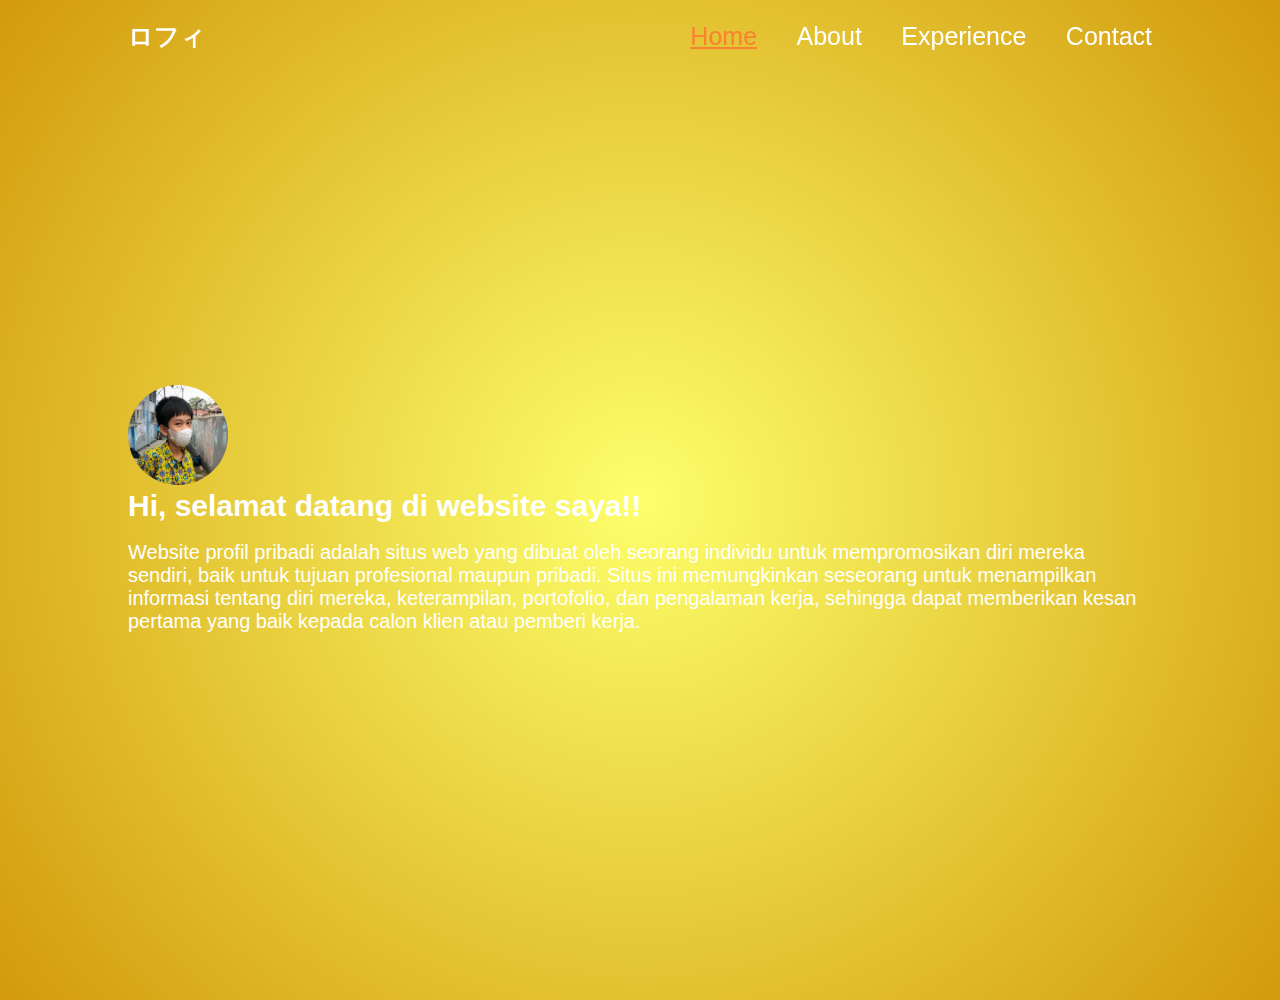
<file: index.html>
<!DOCTYPE html>
<html lang="en">
<head>
    <meta charset="UTF-8">
    <meta name="viewport" content="width=device-width, initial-scale=1.0">
    <title>Profil</title>
    <link rel="stylesheet" href="home.css">
</head>
<body>
    <header class="header">
        <a href="#" class="logo">ロフィ</a>
        <nav class="navbar">
            <a href="index.html">Home</a>
            <a href="about.html">About</a>
            <a href="pengalaman.html">Experience</a>
            <a href="kontak.html">Contact</a>
        </nav>
    </header>
    <section class="home">
        <div class="img">
            <div class="home-content">
                <img src="rofii.jpg" >
            </div>
            <div class="teks">
                <h1>Hi, selamat datang di website saya!!</h1><br>
                <p>Website profil pribadi adalah situs web yang dibuat oleh seorang individu untuk mempromosikan diri mereka sendiri,
                    baik untuk tujuan profesional maupun pribadi. 
                    Situs ini memungkinkan seseorang untuk menampilkan informasi tentang diri mereka, keterampilan, portofolio, dan pengalaman kerja, 
                    sehingga dapat memberikan kesan pertama yang baik kepada calon klien atau pemberi kerja. </p>
            </div>
        </div>
    </section>
<script>
    const currentPage = window.location.pathname.split("/").pop();
    const links = document.querySelectorAll(".navbar a");

    links.forEach(link => {
        if (link.getAttribute("href") === currentPage) {
            link.classList.add("active");
        }
    });
</script>
</body>
</html>
</file>
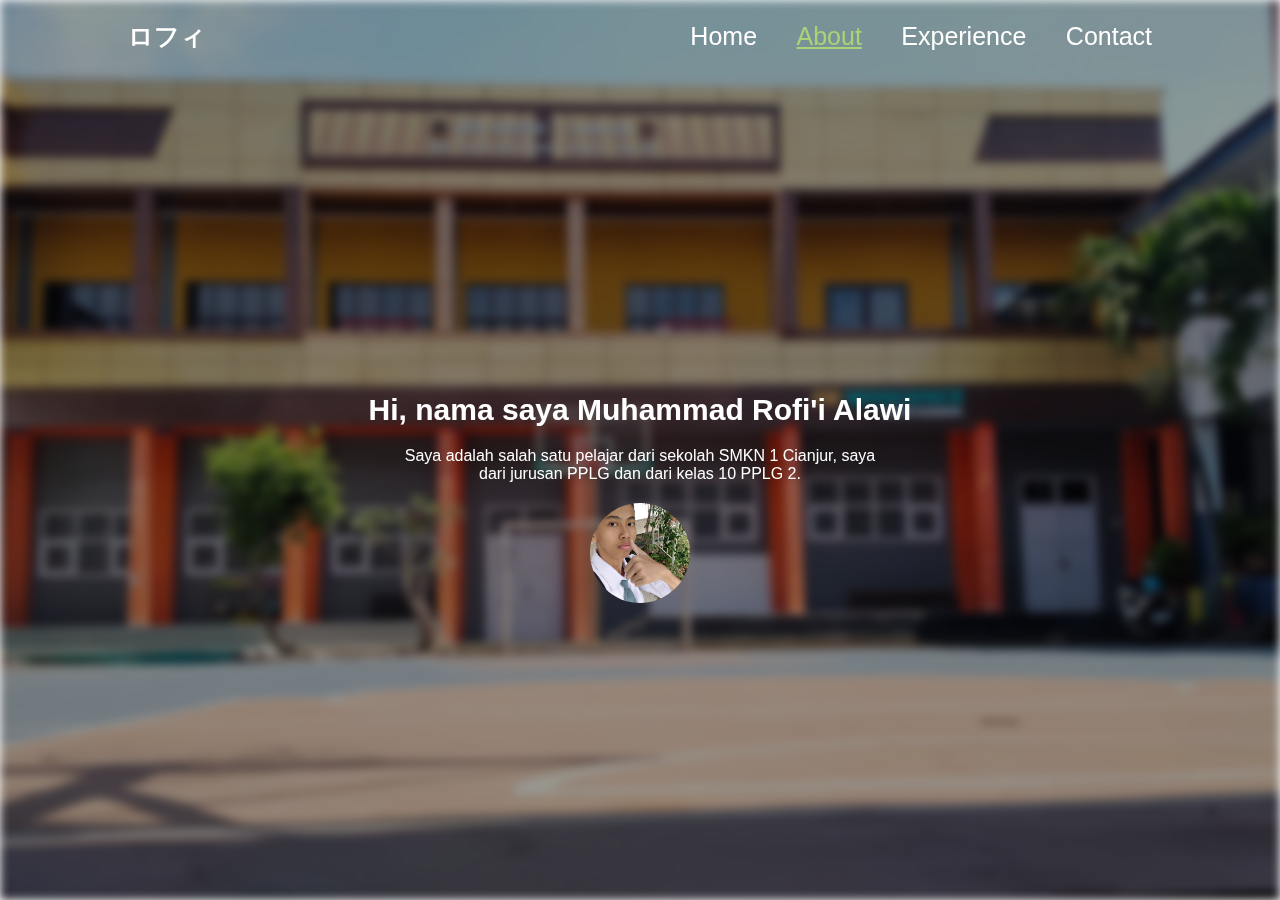
<file: about.html>
<!DOCTYPE html>
<html lang="en">
<head>
    <meta charset="UTF-8">
    <meta name="viewport" content="width=device-width, initial-scale=1.0">
    <title>Profil</title>
    <link rel="stylesheet" href="about.css">
</head>
<body>
    <header class="header">
        <a href="#" class="logo">ロフィ</a>
        <nav class="navbar">
            <a href="index.html">Home</a>
            <a href="about.html">About</a>
            <a href="pengalaman.html">Experience</a>
            <a href="kontak.html">Contact</a>
        </nav>
    </header>
    <section class="home">
    </div>
    <div class="home-content">
        <h1>Hi, nama saya Muhammad Rofi'i Alawi</h1>
        <p>Saya adalah salah satu pelajar dari sekolah SMKN 1 Cianjur, saya dari jurusan PPLG dan dari kelas 10 PPLG 2.</p>
        <div class="home-image">
            <img src="rofi.jpg">
    </div>
    </section>
<script>
    const currentPage = window.location.pathname.split("/").pop();
    const links = document.querySelectorAll(".navbar a");

    links.forEach(link => {
        if (link.getAttribute("href") === currentPage) {
            link.classList.add("active");
        }
    });
</script>
</body>
</html>
</file>
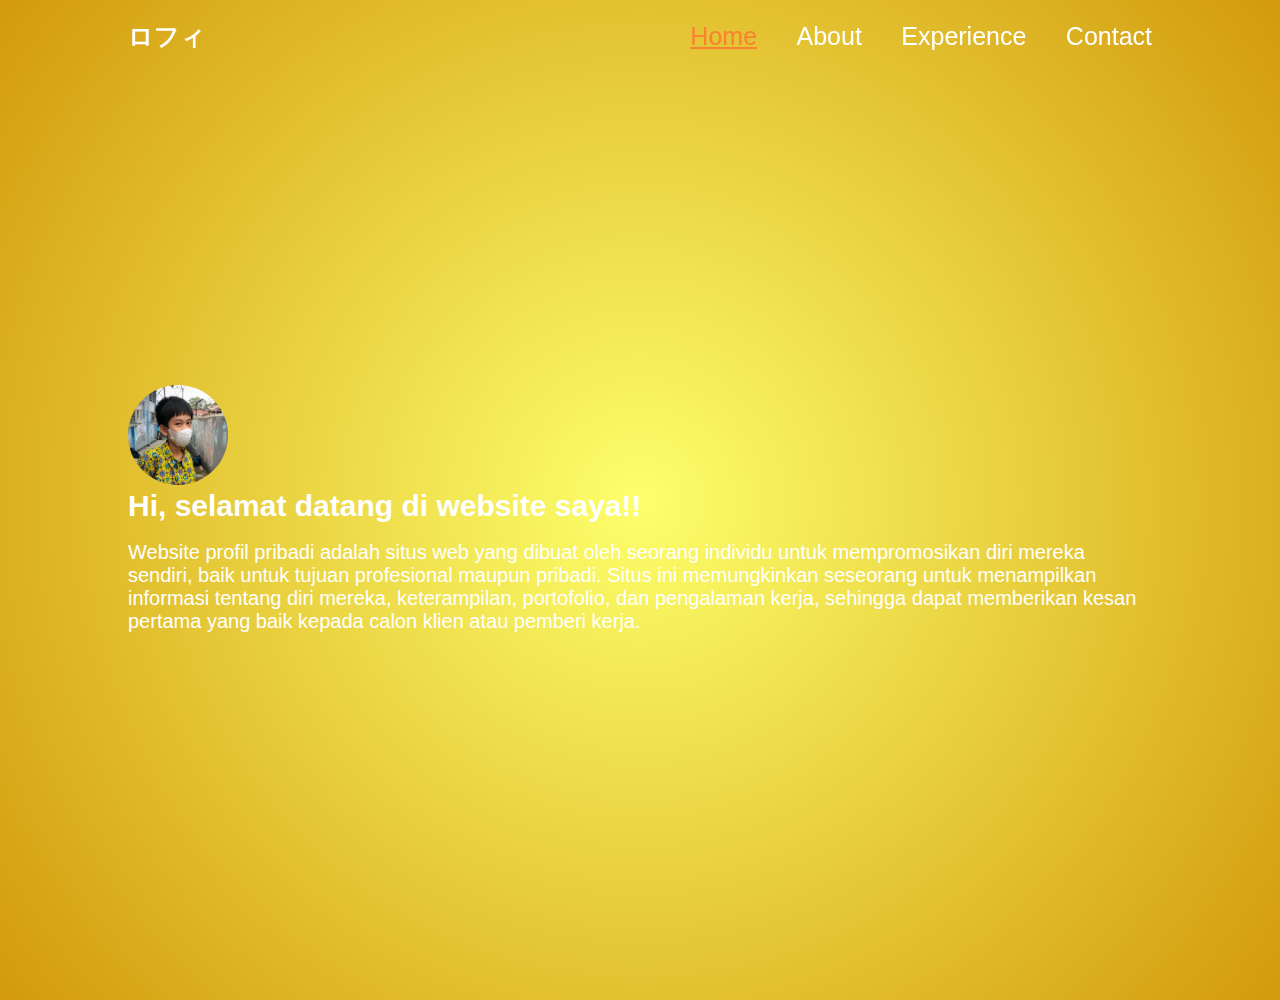
<file: home.html>
<!DOCTYPE html>
<html lang="en">
<head>
    <meta charset="UTF-8">
    <meta name="viewport" content="width=device-width, initial-scale=1.0">
    <title>Profil</title>
    <link rel="stylesheet" href="home.css">
</head>
<body>
    <header class="header">
        <a href="#" class="logo">ロフィ</a>
        <nav class="navbar">
            <a href="home.html">Home</a>
            <a href="about.html">About</a>
            <a href="pengalaman.html">Experience</a>
            <a href="kontak.html">Contact</a>
        </nav>
    </header>
    <section class="home">
        <div class="img">
            <div class="home-content">
                <img src="rofii.jpg" >
            </div>
            <div class="teks">
                <h1>Hi, selamat datang di website saya!!</h1><br>
                <p>Website profil pribadi adalah situs web yang dibuat oleh seorang individu untuk mempromosikan diri mereka sendiri,
                    baik untuk tujuan profesional maupun pribadi. 
                    Situs ini memungkinkan seseorang untuk menampilkan informasi tentang diri mereka, keterampilan, portofolio, dan pengalaman kerja, 
                    sehingga dapat memberikan kesan pertama yang baik kepada calon klien atau pemberi kerja. </p>
            </div>
        </div>
    </section>
<script>
    const currentPage = window.location.pathname.split("/").pop();
    const links = document.querySelectorAll(".navbar a");

    links.forEach(link => {
        if (link.getAttribute("href") === currentPage) {
            link.classList.add("active");
        }
    });
</script>
</body>
</html>
</file>
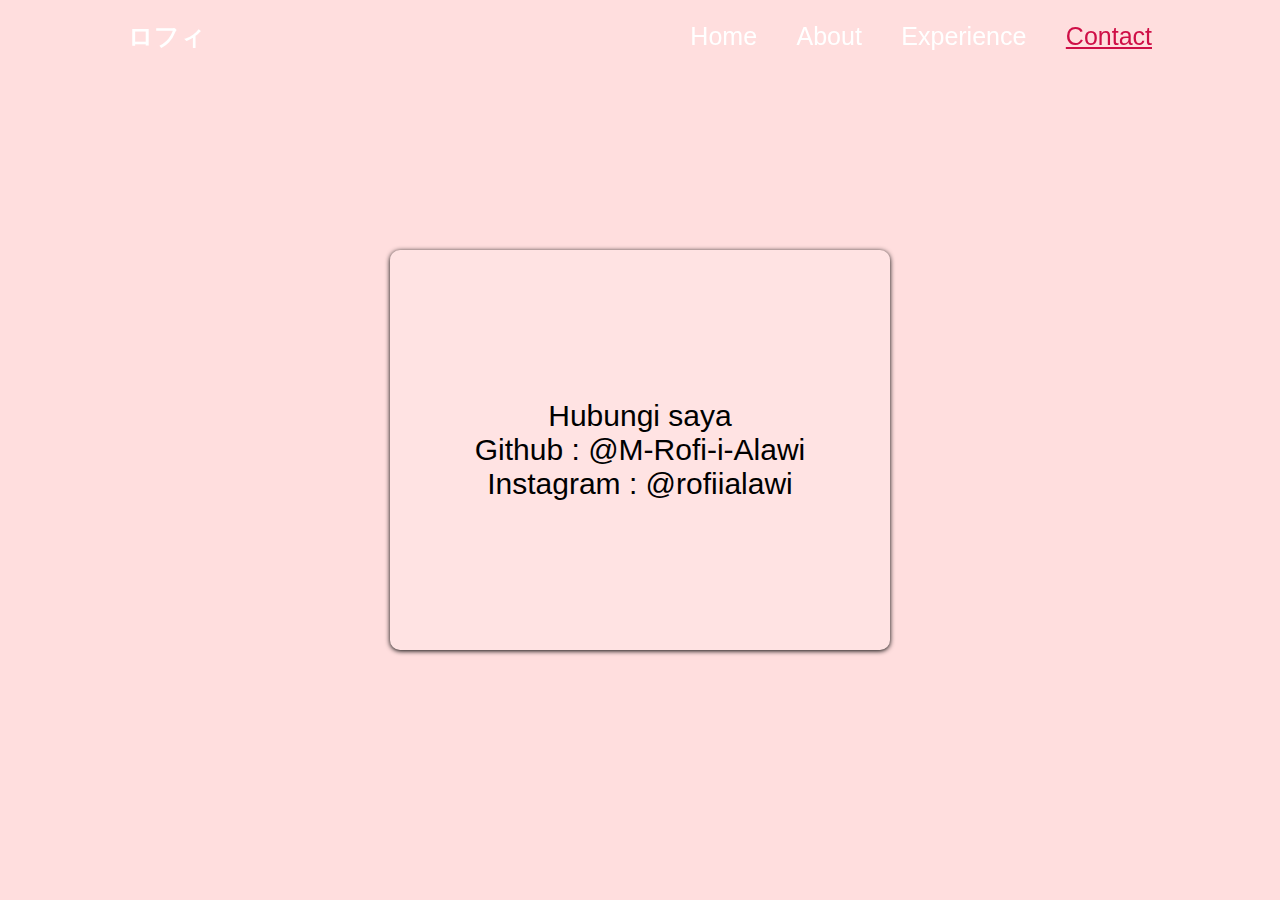
<file: kontak.html>
<!DOCTYPE html>
<html lang="en">
<head>
    <meta charset="UTF-8">
    <meta name="viewport" content="width=device-width, initial-scale=1.0">
    <title>Profile</title>
    <link rel="stylesheet" href="kontak.css"> 
</head>
<body>

    <header class="header">
        <a href="#" class="logo">ロフィ</a>
        <nav class="navbar">
            <a href="index.html">Home</a>
            <a href="about.html">About</a>
            <a href="pengalaman.html">Experience</a>
            <a href="kontak.html">Contact</a>
        </nav>
    </header>

    <section class="home">
        <div class="container">
            <div class="home-content">
                <div class="teks">
                    <p>Hubungi saya</p>
                    <p class="github">Github : <a href="https://github.com/M-Rofi-i-Alawi">@M-Rofi-i-Alawi</a></h2>
                    <p>Instagram : <a href="https://www.instagram.com/rofiialawi/">@rofiialawi</a></h2>
                </div>
            </div>
        </div>
    </section>
<script>
    const currentPage = window.location.pathname.split("/").pop();
    const links = document.querySelectorAll(".navbar a");

    links.forEach(link => {
        if (link.getAttribute("href") === currentPage) {
            link.classList.add("active");
        }
    });
</script>
</body>
</html>
</file>
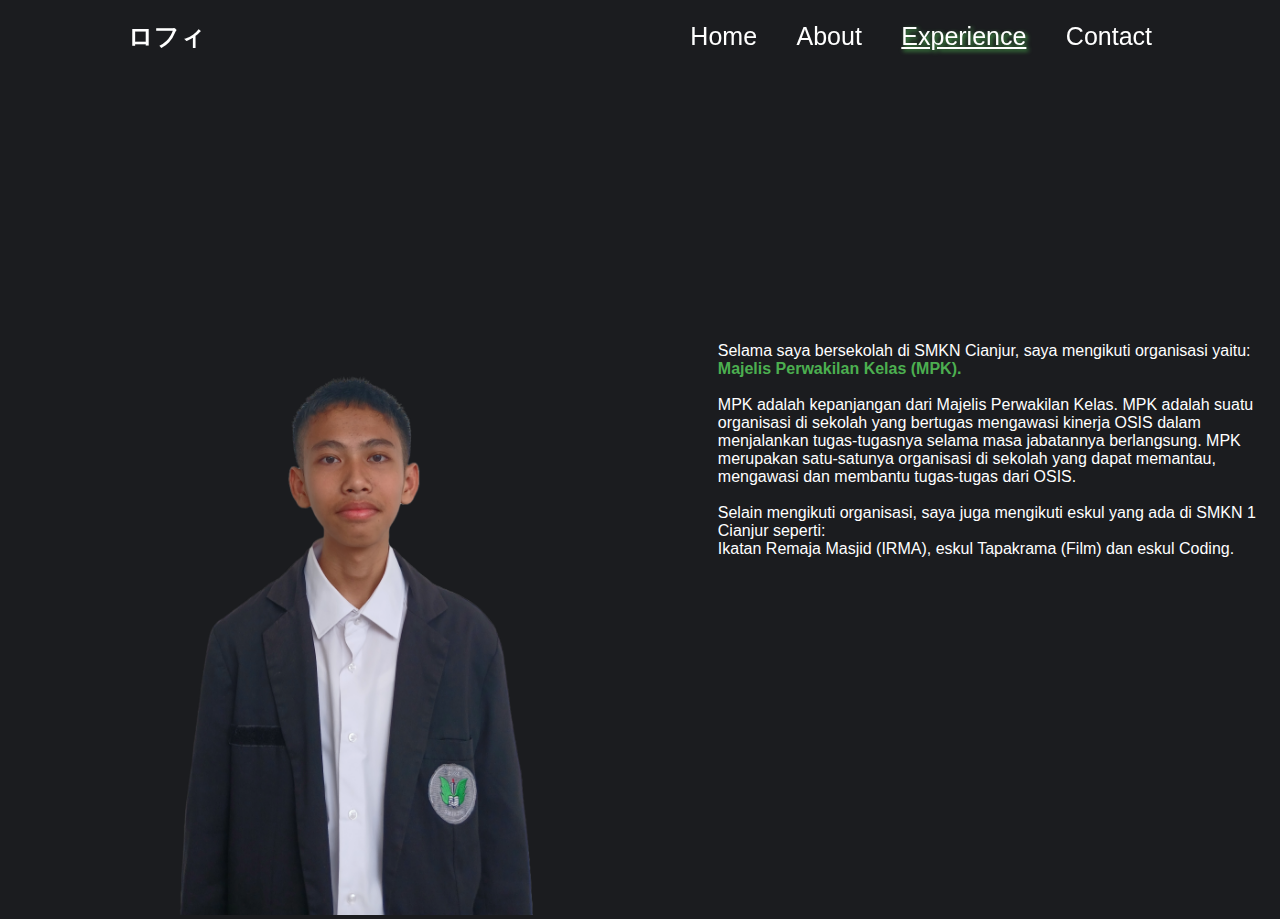
<file: pengalaman.html>
<!DOCTYPE html>
<html lang="en">
<head>
    <meta charset="UTF-8">
    <meta name="viewport" content="width=device-width, initial-scale=1.0">
    <title>Profil</title>
    <link rel="stylesheet" href="pengalaman.css">
</head>
<body>
    <header class="header">
        <a href="#" class="logo">ロフィ</a>
        <nav class="navbar">
            <a href="index.html">Home</a>
            <a href="about.html">About</a>
            <a href="pengalaman.html">Experience</a>
            <a href="kontak.html">Contact</a>
        </nav>
    </header>
    <section class="home">
        <div class="home-image">
            <img src="opi.png" alt="Foto Profil">
        </div>
        <div class="teks">
            <p>Selama saya bersekolah di SMKN Cianjur, saya mengikuti organisasi yaitu:</p>
            <b>Majelis Perwakilan Kelas (MPK).</b><br><br>
            <p>MPK adalah kepanjangan dari Majelis Perwakilan Kelas. 
                MPK adalah suatu organisasi di sekolah yang bertugas mengawasi kinerja OSIS dalam menjalankan tugas-tugasnya selama masa jabatannya berlangsung. 
                MPK merupakan satu-satunya organisasi di sekolah yang dapat memantau, mengawasi dan membantu tugas-tugas dari OSIS.</p><br>
            <p>Selain mengikuti organisasi, saya juga mengikuti eskul yang ada di SMKN 1 Cianjur seperti: <br> 
                Ikatan Remaja Masjid (IRMA), eskul Tapakrama (Film) dan eskul Coding.</p>
        </div>
    </section>
<script>
    const currentPage = window.location.pathname.split("/").pop();
    const links = document.querySelectorAll(".navbar a");

    links.forEach(link => {
        if (link.getAttribute("href") === currentPage) {
            link.classList.add("active");
        }
    });
</script>
</body>
</html>
</file>
<file: home.css>
*{
    margin: 0;
    padding: 0;
    box-sizing: border-box;
    font-family: sans-serif;
}

body{
    background: radial-gradient(circle, #fdff6b, #d29a0c);
    margin: 50px auto;
}
.header{
    position: fixed;
    top: 0;
    left: 0;
    width: 100%;
    padding: 20px 10%;
    display: flex;
    justify-content: space-between;
    align-items: center;
    z-index: 100;
}

.logo{
    font-size: 25px;
    color: white;
    text-decoration: none;
    font-weight: bold;
}

.navbar a{
    font-size: 25px;
    color: white;
    text-decoration: none;
    font-weight: 500;
    margin-left: 35px;
    transition: 2s;

}
.navbar a:hover,
.navbar a.active{
    color: #FA812F;
    text-decoration: underline;
}
.home{
    height: 100vh;
    display: flex;
    align-items: center;
    padding: 0 10%;
}
.home-content{
    max-width: 600px;
}
.teks h1{
    font-size: 30px;
    font-weight: 700;
    color: #fff;
    
}
.teks h1:hover{
    color: #FA812F;
    text-shadow: 2px 2px 4px black;
}
.teks p{
    font-size: 20px;
    color: #fff;
}
.teks p:hover{
    text-shadow:  2px 2px 4px  black;
}
.home img{
    width: 100px;
    height: 100px;
    object-fit: cover;
    border-radius: 50px;
    margin-top: 3%;
    transition: 1s;
}
.home img:hover{
    box-shadow: 0  2px 10px black;
}
@media (max-width: 768px) {
    .home {
        flex-direction: column;
        text-align: center;
        padding: 20px;
    }

    .home-image img {
        width: 120px;
        height: 120px;
    }

    .navbar a {
        font-size: 18px;
        margin-left: 15px;
    }

    .header {
        flex-direction: column;
        align-items: flex-start;
        padding: 10px 5%;
    }
}
</file>
<file: about.css>
* {
    margin: 0;
    padding: 0;
    box-sizing: border-box;
    font-family: sans-serif;
}

body::before {
    content: "";
    position: fixed;
    top: 0;
    left: 0;
    width: 100%;
    height: 100%;
    background: url('smakzie.jpg') center/cover no-repeat;
    filter: blur(5px) brightness(0.6);
    z-index: -1;
}
.header{
    position: fixed;
    top: 0;
    left: 0;
    width: 100%;
    padding: 20px 10%;
    display: flex;
    justify-content: space-between;
    align-items: center;
    z-index: 100;
}

.logo{
    font-size: 25px;
    color: white;
    text-decoration: none;
    font-weight: bold;
}

.navbar a{
    font-size: 25px;
    color: white;
    text-decoration: none;
    font-weight: 500;
    margin-left: 35px;
    transition: 2s;

}
.navbar a:hover,
.navbar a.active{
    color: rgb(167, 212, 119);
    text-decoration: underline;
}
.home {
    min-height: 100vh;
    display: flex;
    justify-content: center; 
    align-items: center;     
    padding: 100px 10% 0 10%; 
}

.home-content {
    text-align: center; 
    display: flex;
    flex-direction: column; 
    align-items: center;   
    gap: 20px; 
}

.home-content h1 {
    font-size: 30px;
    font-weight: 700;
    color: #fff;
}
.home-content h1:hover {
    color: #6A9C89;
}

.home-content p {
    color: #fff;
    max-width: 500px;
}
.home-content p:hover {
    color:  #C1D8C3;
}

.home img {
    width: 100px;
    height: 100px;
    object-fit: cover;
    border-radius: 50px;
    transition: 0.3s;
    text-align: center;
}
.home img:hover {
    box-shadow: 0 6px 13px #6A9C89 ;
}
@media (max-width: 768px) {
    .home {
        flex-direction: column;
        text-align: center;
        padding: 20px;
    }

    .home-image img {
        width: 120px;
        height: 120px;
    }

    .navbar a {
        font-size: 18px;
        margin-left: 15px;
    }

    .header {
        flex-direction: column;
        align-items: flex-start;
        padding: 10px 5%;
    }
}
</file>
<file: kontak.css>
*{
    margin: 0;
    padding: 0;
    box-sizing: border-box;
    font-family: sans-serif;
}

body{
    display: flex;
    justify-content: center;
    align-items: center;
    min-height: 100vh;
    background-color: #FFDEDE;
    color: white;
    margin: 0;
}
.header{
    position: fixed;
    top: 0;
    left: 0;
    width: 100%;
    padding: 20px 10%;
    display: flex;
    justify-content: space-between;
    align-items: center;
    z-index: 100;
}

.logo{
    font-size: 25px;
    color: white;
    text-decoration: none;
    font-weight: bold;
}

.navbar a{
    font-size: 25px;
    color: white;
    text-decoration: none;
    font-weight: 500;
    margin-left: 35px;
    transition: 2s;

}
.navbar a:hover,
.navbar a.active{
    color: #CF0F47;
    text-decoration: underline;
}
.home{
    height: 100vh;
    display: flex;
    align-items: center;
    padding: 0 10%;
}
.home-content{
    max-width: 600px;
}
.container{
    display: flex;
    align-items: center;
    background-color: rgba(255, 255, 255, 0.17);
    width: 500px;
    height: 400px;
    justify-content: center;
    text-align: center;
    border-radius: 10px;
    box-shadow: 0 1px 5px black;
}
.teks{
    color: black;
    font-size: 30px;
}
.teks a{
    text-decoration: none;
    color: rgb(0, 0, 0);
}
.teks a:hover{
    color: blue;
}
@media (max-width: 768px) {
    .home {
        flex-direction: column;
        text-align: center;
        padding: 20px;
    }

    .home-image img {
        width: 80%;
        max-width: 300px;
        height: auto;
    }

    .teks {
        width: 100%;
        font-size: 16px;
        margin-top: 20px;
    }

    .navbar a {
        font-size: 18px;
        margin-left: 15px;
    }

    .header {
        flex-direction: column;
        align-items: flex-start;
        padding: 10px 5%;
    }
}
</file>
<file: pengalaman.css>
*{
    margin: 0;
    padding: 0;
    box-sizing: border-box;
    font-family: sans-serif;
}

body{
    background-color: #1b1c1f;
    color: white; 
}
.header{
    position: fixed;
    top: 0;
    left: 0;
    width: 100%;
    padding: 20px 10%;
    display: flex;
    justify-content: space-between;
    align-items: center;
    z-index: 100;
}

.logo{
    font-size: 25px;
    color: white;
    text-decoration: none;
    font-weight: bold;
}

.navbar a{
    font-size: 25px;
    color: white;
    text-decoration: none;
    font-weight: 500;
    margin-left: 35px;
    transition: 2s;

}
.navbar a:hover,
.navbar a.active{
    text-shadow: 2px 2px 4px #4caf50;
    text-decoration: underline;
}
.home {
    height: 100vh;
    display: flex;
    align-items: center;
    justify-content: center; /* Atur konten ke tengah horizontal */
    padding: 1%;
    gap: 5px; /* Jarak antara gambar dan teks */
}

.home-image img {
    width: 700px;
    height: auto;
}
.teks{
    text-align: left;
}
.teks b{
    color: #4caf50;
}
.teks b:hover{
    color: #3e7c59;
}
@media (max-width: 768px) {
    .home {
        flex-direction: column;
        text-align: center;
        padding: 20px;
    }

    .home-image img {
        width: 80%;
        max-width: 300px;
        height: auto;
    }

    .teks {
        width: 100%;
        font-size: 16px;
        margin-top: 20px;
    }

    .navbar a {
        font-size: 18px;
        margin-left: 15px;
    }

    .header {
        flex-direction: column;
        align-items: flex-start;
        padding: 10px 5%;
    }
}
</file>
